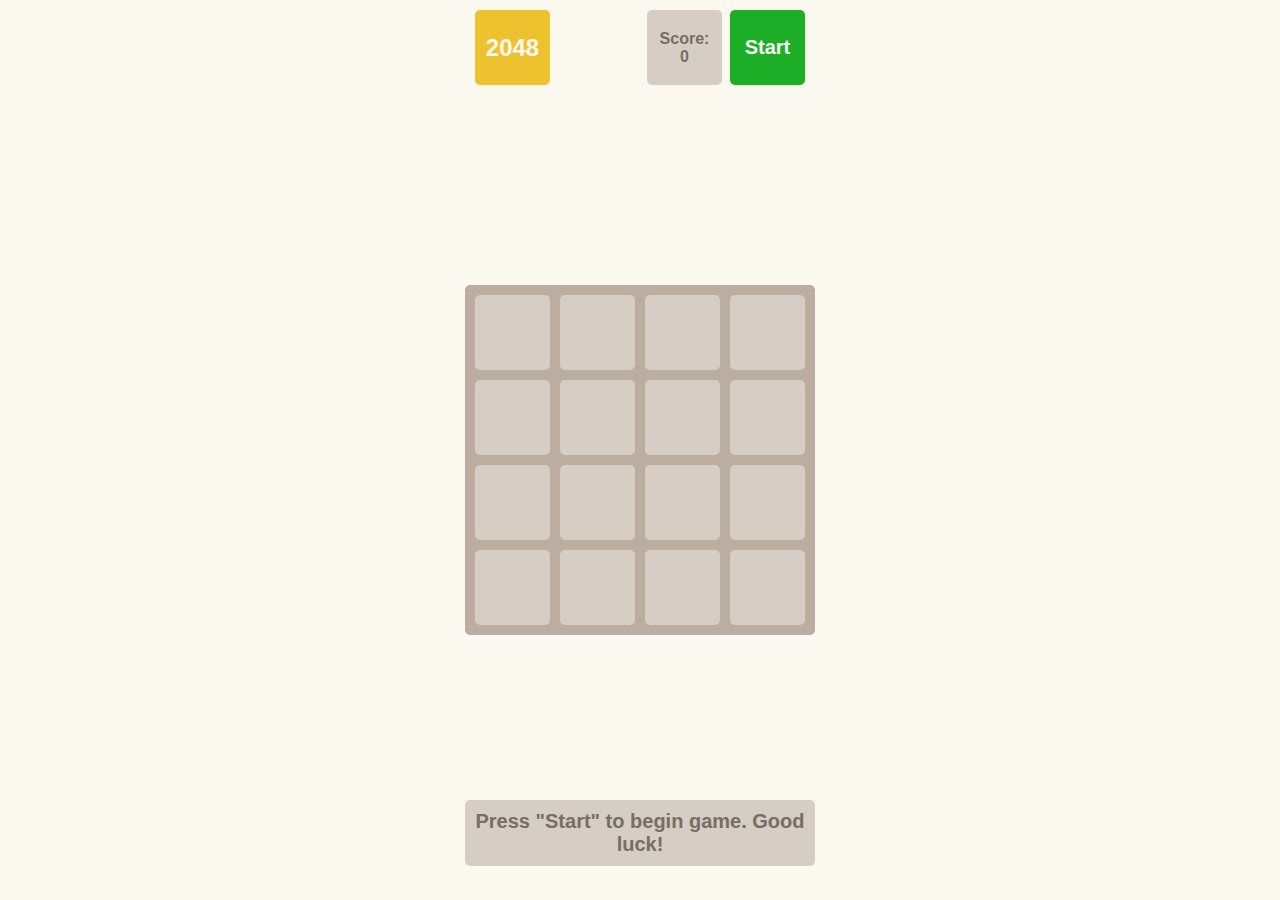
<file: index.html>
<!doctype html><html lang="en"><head><meta charset="utf-8"><meta name="viewport" content="width=device-width, initial-scale=1.0"><title>2048</title><link rel="stylesheet" href="index.2071eb1f.css"></head><body> <div class="game-over">GAME OVER</div> <div class="container"> <div class="game-header"> <h1> 2048</h1> <div class="controls"> <p class="info"> Score: <span class="game-score">0</span> </p> <button class="button start">Start</button> </div> </div> <table class="game-field"> <tbody> <tr class="field-row"> <td class="field-cell"></td> <td class="field-cell"></td> <td class="field-cell"></td> <td class="field-cell"></td> </tr> <tr class="field-row"> <td class="field-cell"></td> <td class="field-cell"></td> <td class="field-cell"></td> <td class="field-cell"></td> </tr> <tr class="field-row"> <td class="field-cell"></td> <td class="field-cell"></td> <td class="field-cell"></td> <td class="field-cell"></td> </tr> <tr class="field-row"> <td class="field-cell"></td> <td class="field-cell"></td> <td class="field-cell"></td> <td class="field-cell"></td> </tr> </tbody> </table> <div class="message-container"> <p class="hidden message message-lose">You lose! Restart the game?</p> <p class="hidden message message-win">Winner! Congrats! You did it!</p> <p class="message message-start"> Press "Start" to begin game. Good luck! </p> </div> </div> <script src="index.4ee4cc6c.js" type="module"></script><script src="index.04e528fd.js" nomodule defer></script> </body></html>
</file>
<file: index.2071eb1f.css>
body{background:#fbf8ef;-ms-flex-pack:center;justify-content:center;-ms-flex-align:center;align-items:center;min-height:100vh;margin:0;font-family:sans-serif;font-size:24px;font-weight:900;display:-ms-flexbox;display:flex;overflow:hidden}.field-cell{color:#776e65;box-sizing:border-box;text-align:center;vertical-align:center;-webkit-user-select:none;-ms-user-select:none;user-select:none;background:#d6cdc4;border-radius:5px;width:75px;height:75px}.field-cell--2{background:#eee4da}.field-cell--4{background:#ede0c8}.field-cell--8{color:#f9f6f2;background:#f2b179}.field-cell--16{color:#f9f6f2;background:#f59563}.field-cell--32{color:#f9f6f2;background:#f67c5f}.field-cell--64{color:#f9f6f2;background:#f65e3b}.field-cell--128{color:#f9f6f2;background:#edcf72}.field-cell--256{color:#f9f6f2;background:#edcc61}.field-cell--512{color:#f9f6f2;background:#edc850}.field-cell--1024{color:#f9f6f2;background:#edc53f}.field-cell--2048{color:#f9f6f2;background:#edc22e}.game-field{border-spacing:10px;background:#bbada0;border-radius:5px;transition:transform 2s;overflow:visible}.game-field--lose{transform:scale(1.3)}.game-header{box-sizing:border-box;-ms-flex-pack:justify;justify-content:space-between;width:100%;margin-bottom:24px;padding:10px;display:-ms-flexbox;display:flex}.game-over{pointer-events:none;letter-spacing:3px;z-index:100;opacity:0;-ms-flex-pack:center;justify-content:center;-ms-flex-align:center;align-items:center;width:100%;height:100%;font-size:100px;transition:all 1s;display:-ms-flexbox;display:flex;position:absolute}.game-over--visible{opacity:1;transition:opacity 4s ease-out}h1{color:#f9f6f2;box-sizing:border-box;background:#edc22e;border-radius:5px;-ms-flex-pack:center;justify-content:center;-ms-flex-align:center;align-items:center;width:75px;height:75px;margin:0;font-size:24px;display:-ms-flexbox;display:flex}.info{color:#776e65;box-sizing:border-box;background:#d6cdc4;border-radius:5px;-ms-flex-direction:column;flex-direction:column;-ms-flex-pack:center;justify-content:center;-ms-flex-align:center;align-items:center;width:75px;height:75px;margin:0 8px 0 0;font-size:16px;display:-ms-flexbox;display:flex}.controls{display:-ms-flexbox;display:flex}.button{cursor:pointer;color:#f9f6f2;border:none;border-radius:5px;width:75px;height:75px;font-family:sans-serif;font-size:16px;font-weight:700;transition:background .25s}.start{background:#1dae28;font-size:20px}.start:hover{background:#179921}.restart{background:#f1b2b2}.restart:hover{background:#f87474}.message{box-sizing:border-box;color:#776e65;text-align:center;background:#d6cdc4;border-radius:5px;width:100%;margin:0;padding:10px;font-size:20px}.hidden{display:none}.container{-ms-flex-direction:column;flex-direction:column;-ms-flex-pack:justify;justify-content:space-between;-ms-flex-align:center;align-items:center;width:350px;height:100vh;display:-ms-flexbox;display:flex;position:relative}.message-win{color:#f9f6f2;background:#edc22e}.message-lose{cursor:pointer;color:#000;background:red}.message-lose:hover{background-color:#c00000}.message-container{width:100%;height:100px}
/*# sourceMappingURL=index.2071eb1f.css.map */
</file>
